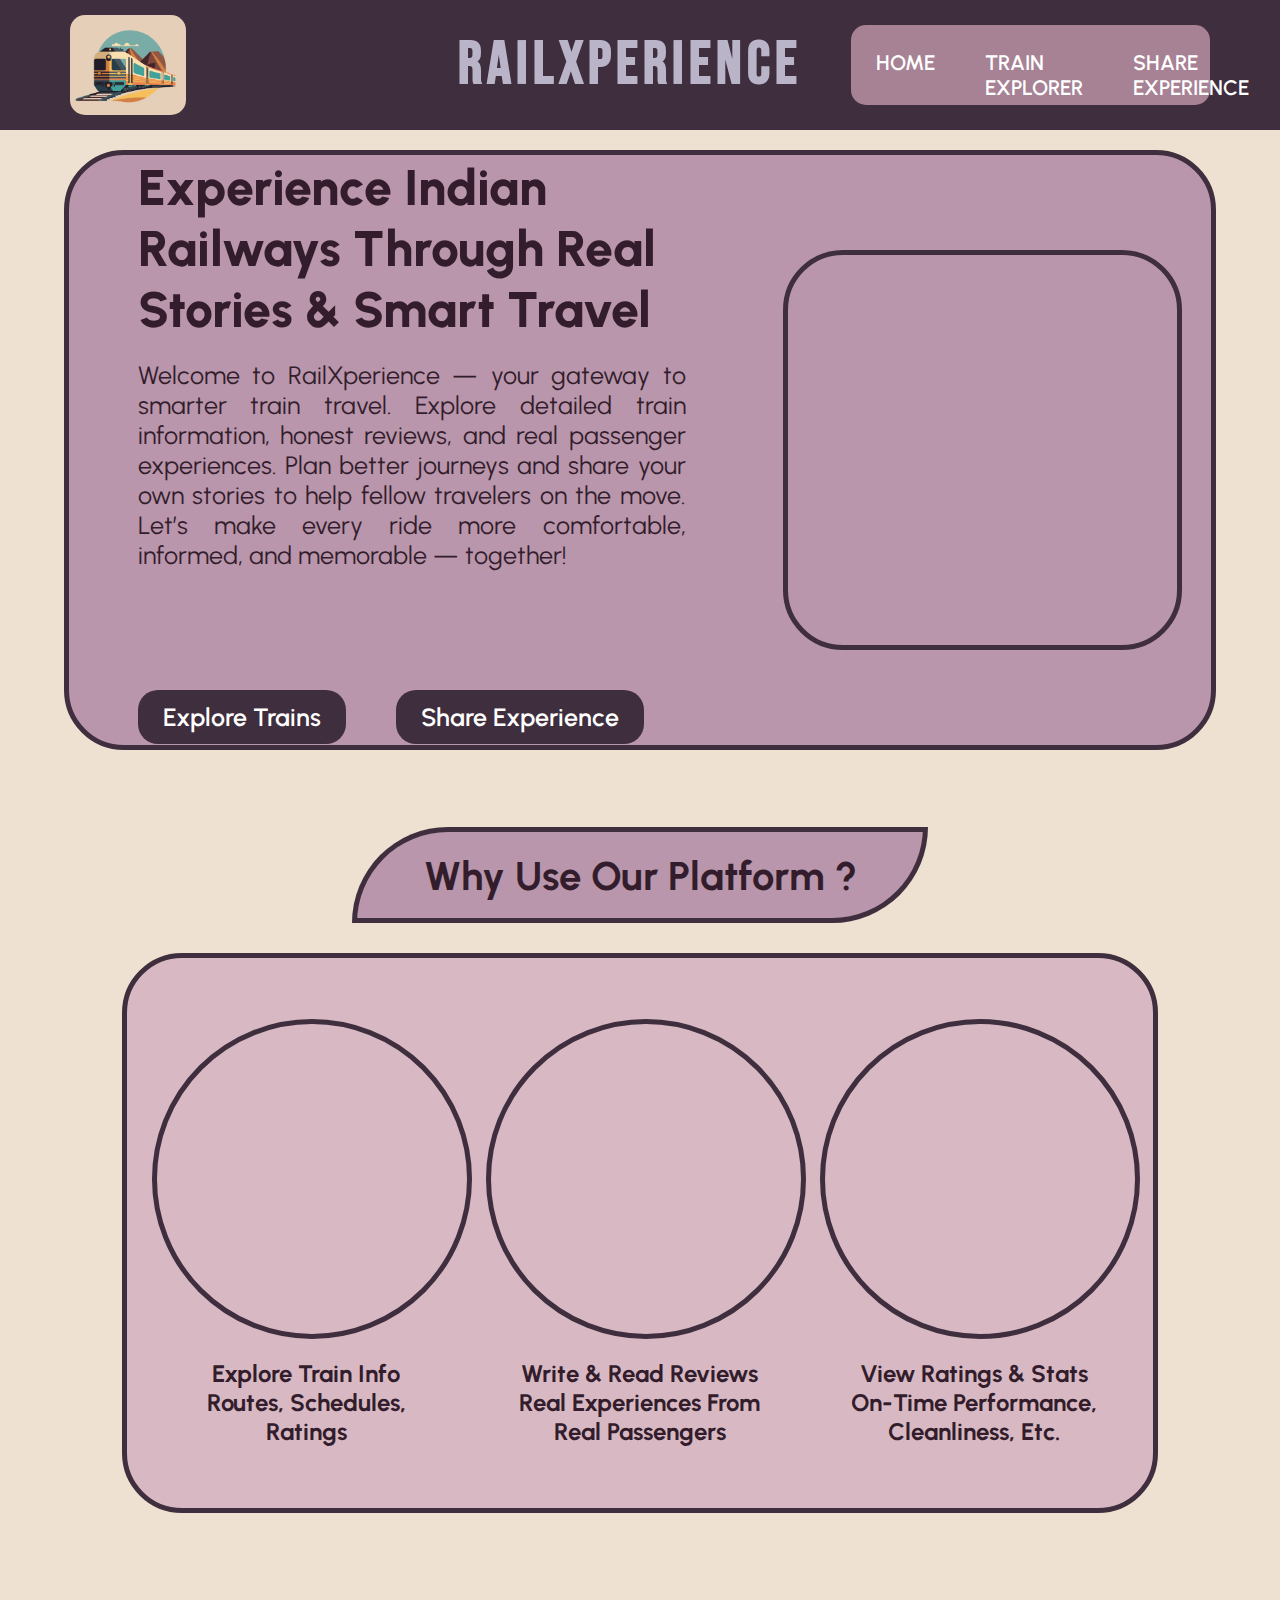
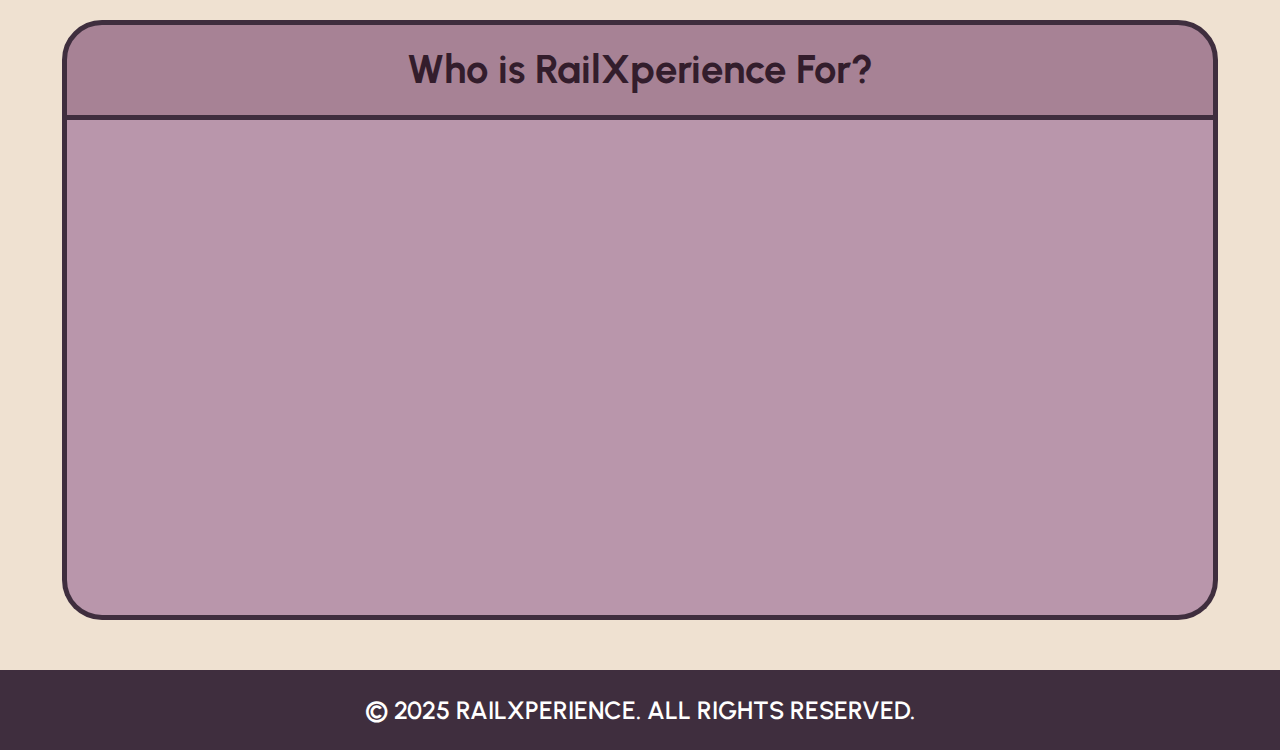
<file: index.html>
<!DOCTYPE html>
<html lang="en">
  <head>
    <meta charset="UTF-8" />
    <meta name="viewport" content="width=device-width, initial-scale=1.0" />
    <title>RailXperience</title>
  </head>
  <style>
    
@import url('https://fonts.googleapis.com/css2?family=Bebas+Neue&family=Inter:ital,opsz,wght@0,14..32,100..900;1,14..32,100..900&family=Oswald:wght@200..700&family=Urbanist:ital,wght@0,100..900;1,100..900&display=swap');
html{
    background-color: #EFE1D1;
    font-size: 62.5%;
}

*{
    margin: 0;
    padding: 0;
    box-sizing: border-box;
}

.nav{
    width: 100%;
    height: 13rem;
    background-color: #3F2E3E;
    display: flex;
    justify-content: space-around;
    align-items: center;
}

.nav-logo{
    width: 50%;
    height: 12rem;
    background-color:#3F2E3E;
    display: flex;
    justify-content: space-between;
    align-items: center;
}

.logo{
    width: 18%;
    height: 10rem;
    border-radius: 1.5rem;
    background-image: url('logo.png');
    background-repeat: no-repeat;
    background-size: cover;
    background-position: center;
    
}
.title{
    width: 25%;
    height: 6rem;
    display: flex;
    justify-content: center;
    align-items: center;
}

.title p{
    font-size: 6rem;
    font-weight: 700;
    color: #B9B4C7;
    font-family: "Bebas Neue", sans-serif;
    letter-spacing: 0.5rem;
}

.nav-bar{
    width: 28%;
    height: 8rem;
    background-color: #A78295;
    border-radius: 1.5rem;

}

.nav-bar ul{
    display: flex;
}

.nav-bar ul li{
    list-style: none;
    margin: 2.5rem;
}

.nav-bar ul li a {
    position: relative;
    font-size: 2.1rem;
    text-decoration: none;
    text-transform: uppercase;
    font-family: "Urbanist", sans-serif;
    font-weight: 600;
    color: white;
    cursor: pointer;
}


.nav-bar ul li a::after {
    content: "";
    position: absolute;
    left: 0;
    bottom: -0.5rem;
    width: 0%;
    height: 2px;
    background-color: #331D2C;
    transition: width 0.3s linear;
}


.nav-bar ul li a:hover::after{
    width: 100%;
}

.hero{
    width: 90%;
    height: 60rem;
    background-color:#b996ab;
    border-radius: 6rem; 
    margin: 2rem auto;
    display: flex;
    justify-content: space-around;
    align-items: center;
    border: 0.5rem #3F2E3E solid;
}

.hero-content{
    width: 55%;
    height: 50rem;
}
.hero-img{
    width: 35%;
    height: 40rem;
    border: 0.5rem #3F2E3E solid;
    border-radius: 6rem; 
}

.hero-img{
    background-image: url('https://www.constructionweekonline.in/cloud/2021/11/25/GmunDlje-Indian-Railways-6.jpg');
    background-repeat: no-repeat;
    background-size: cover;
    background-position: center;
}
.hero-content {
    padding: 4rem;
    display: flex;
    flex-direction: column;
    justify-content: center;
    color: #331D2C;
    font-family: "Urbanist", sans-serif;
}


.hero-content h1 {
    font-size: 5rem;
    font-weight: 800;
    margin-bottom: 2rem;
}

.hero-content p {
    font-size: 2.5rem;
    line-height: 3rem;
    margin-bottom: 4rem;
    text-align: justify;
}

.cta-buttons {
    display: flex;
    gap: 5rem;
    padding-top: 8rem;
}

.cta-buttons a {
    text-decoration: none;
    background-color: #3F2E3E;
    color: white;
    padding: 1.2rem 2.5rem;
    border-radius: 2rem;
    font-weight: 600;
    font-size: 2.5rem;
    transition: all 0.3s ease;
}

.cta-buttons a:hover {
    background-color: #5c3c56;
    transform: scale(1.10);
}

.purpose{
    width: 90%;
    height: 80rem;
    background-color: #EFE1D1;
    margin: 0 auto;
    display: flex;
    flex-direction: column;
    justify-content: center;
    align-items: center;
    gap:3rem
}

.purpose-head{
    width: 50%;
    height: 12%;
    background-color:#b996ab;
    border: 0.5rem #3F2E3E solid;
    border-top-left-radius: 10rem;
    border-bottom-right-radius: 10rem;
}
.purpose-head p{
    font-size: 4rem;
    font-weight: 700;
    color: #331D2C;
    font-family: "urbanist", sans-serif;
    text-align: center;
    padding-top:2rem ;
    
}
.purpose-body{
    width: 90%;
    height: 70%;
    background-color: #D8B9C3;
    border: 0.5rem #3F2E3E solid;
    border-radius: 6rem;
    display: flex;
    justify-content: space-evenly;
    align-items: center;
}

.purpose1,.purpose2,.purpose3{
    width: 30%;
    height: 85%;
    gap: 2.5rem;
}

.img1,.img2,.img3{
    width: 32rem;
    height: 32rem;
    border-radius: 50%;
    margin: 2rem auto;
    border: 0.5rem #3F2E3E solid;
}

.img1{
background-image: url('https://as1.ftcdn.net/v2/jpg/06/46/37/04/1000_F_646370472_by6Z8xzT35r6yqEWTvoQgnNG2x4d2mdz.jpg');
    background-repeat: no-repeat;
    background-size: cover;
    background-position: center;
}

.img2{
background-image: url('https://thumbs.dreamstime.com/b/user-reviews-online-customer-feedback-review-experience-rating-concept-user-client-service-message-user-reviews-online-customer-147323928.jpg');
    background-repeat: no-repeat;
    background-size: cover;
    background-position: center;
}

.img3{
    background-image: url('https://trustmary.com/wp-content/uploads/2022/05/review-stats-1-791x1024.png');
    background-repeat: no-repeat;
    background-size: cover;
    background-position: center;
}


.imfo1,.imfo2,.imfo3{
    width: 90%;
    height: 10rem;
    background-color: #D8B9C3;
    margin: 2rem auto;
}

.imfo1 p,.imfo2 p,.imfo3 p{
    font-size: 2.4rem;
    font-weight: 700;
    text-align: center;
    text-transform: capitalize;
    color: #331D2C;
    font-family: "Urbanist", sans-serif;
}

.train-layout{
    width: 95%;
    height: 70rem;
    background-color: #EFE1D1;
    margin: 0 auto;
    display: flex;
    flex-direction: column;
    align-items: center;
    justify-content: center;
}

.train-head{
    width: 95%;
    height: 10rem;
    background-color: #A78295;
    border: 0.5rem #3F2E3E solid;
    border-top-left-radius: 4rem;
    border-top-right-radius: 4rem;
}


.boggie{
    width: 95%;
    height: 50rem;
    background-color: #b996ab;
    display: flex;
    justify-content: space-evenly;
    align-items: center;
    border-left: 0.5rem #3F2E3E solid;
    border-right: 0.5rem #3F2E3E solid;
    border-bottom: 0.5rem #3F2E3E solid;
    border-bottom-left-radius: 4rem;
    border-bottom-right-radius: 4rem;
}




.target1,.target2,.target3{
    width: 25%;
    height: 80%;
    background-color: #b996ab;
    display: flex;
    flex-direction: column;
    justify-content: center;
    align-items: center;

}

.train-head p{
    font-size: 4rem;
    font-weight: 700;
    color: #331D2C;
    font-family: "urbanist", sans-serif;
    text-align: center;
    padding-top:2rem ;
}

.target-img1,.target-img2,.target-img3{
    width: 95%;
    height: 60%;
    border-radius: 5rem;
    border:0.5rem #331D2C solid;
}

.target-img1{
    background-image: url('https://www.travelandleisure.com/thmb/PdC77BTplEvKvAscQXZXc3q8BWE=/1500x0/filters:no_upscale():max_bytes(150000):strip_icc()/train-passenger-windows-TRAINMISTAKES0820-88b7aa7a172f45f881a2944ad637298f.jpg');
    background-repeat: no-repeat;
    background-size: cover;
    background-position: center;
}

.target-img2{
    background-image: url('https://t3.ftcdn.net/jpg/06/72/55/64/360_F_672556497_YZW1aibs9MYIRFEZwn5faNvPtaplioBR.jpg');
    background-repeat: no-repeat;
    background-size: cover;
    background-position: center;
}

.target-img3{
    background-image: url('https://img-s-msn-com.akamaized.net/tenant/amp/entityid/AA1FTH2a.img?w=768&h=432&m=6');
    background-repeat: no-repeat;
    background-size: cover;
    background-position: center;
}

.target-imfo1,.target-imfo2,.target-imfo3{
    width: 95%;
    height: 40%;
    background-color: #b996ab;
}

.target-imfo1 p,.target-imfo2 p,.target-imfo3 p{
    font-size: 2rem;
    font-weight: 700;
    text-align: justify;
    text-transform: capitalize;
    color: #331D2C;
    font-family: "Urbanist", sans-serif;
}

.target-imfo1 h2,.target-imfo2 h2,.target-imfo3 h2{
    color: #331D2C;
    font-family: "Urbanist", sans-serif;
    font-size: 4.5rem;
    font-weight: 800;
    padding: 1rem;
    text-align: center;
}


@keyframes fadeInUp {
  0% {
    opacity: 0;
    transform: translateY(30px);
  }
  100% {
    opacity: 1;
    transform: translateY(0);
  }
}

.target1,
.target2,
.target3 {
  animation: fadeInUp 1s ease forwards;
  opacity: 0;
  transition: transform 0.3s ease;
}

.target1 {
  animation-delay: 0.2s;
}
.target2 {
  animation-delay: 0.4s;
}
.target3 {
  animation-delay: 0.6s;
}


.footer-content{
    width: 100%;
    height: 8rem;
    background-color: #3F2E3E;
    display: flex;
    flex-direction: column;
    justify-content: center;
    align-items: center;
}

.footer-content p{
    font-size: 2.5rem;
    text-transform: uppercase;
    font-family: "Urbanist", sans-serif;
    font-weight: 600;
    color: white;
}




  </style>
  <body>
    <header>
      <div class="nav">
        <div class="nav-logo">
          <div class="logo"></div>
          <div class="title"><p>RailXperience</p></div>
        </div>
        <div class="nav-bar">
          <ul>
            <li><a href="index.html">home</a></li>
            <li><a href="train-explorer.html" target="_blank">train explorer</a></li>
            <li><a href="ShareExp.html" target="_blank">share experience</a></li>
          </ul>
        </div>
      </div>
    </header>
    <main>
      <section class="hero-sec">
        <div class="hero">
          <div class="hero-content">
            <h1>
              Experience Indian Railways Through Real Stories & Smart Travel
            </h1>
            <p>
              Welcome to RailXperience — your gateway to smarter train travel.
              Explore detailed train information, honest reviews, and real
              passenger experiences. Plan better journeys and share your own
              stories to help fellow travelers on the move. Let’s make every
              ride more comfortable, informed, and memorable — together!
            </p>
            <div class="cta-buttons">
              <a href="train-explorer.html" target="_blank">Explore Trains</a>
              <a href="ShareExp.html" target="_blank">Share Experience</a>
            </div>
          </div>
          <div class="hero-img"></div>
        </div>
      </section>

      <section class="purpose-sec">
        <div class="purpose">
          <div class="purpose-head">
            <p>Why Use Our Platform ?</p>
          </div>
          <div class="purpose-body">
            <div class="purpose1">
              <div class="img1"></div>
              <div class="imfo1">
                <p>Explore Train Info</p>
                <p>Routes, schedules, ratings</p>
              </div>
              <div></div>
            </div>
            <div class="purpose2">
              <div class="img2"></div>
              <div class="imfo2">
                <p>Write & Read Reviews</p>
                <p>Real experiences from real passengers</p>
              </div>
            </div>
            <div class="purpose3">
              <div class="img3"></div>
              <div class="imfo3">
                <p>View Ratings & Stats</p>
                <p>On-time performance, cleanliness, etc.</p>
              </div>
            </div>
          </div>
        </div>
      </section>

      <section class="train-layout">
        <div class="train-head">
          <p>Who is RailXperience For?</p>
        </div>
        <div class="boggie">
          <div class="target1">
            <div class="target-img1"></div>
            <div class="target-imfo1">
              <h2>Distance Riders</h2>
              <p>
                Make smarter travel decisions with train ratings, routes, and
                on-time data
              </p>
            </div>
          </div>
          <div class="target2">
            <div class="target-img2"></div>
            <div class="target-imfo2">
              <h2>Families & Seniors</h2>
              <p>
                Find clean, safe, and comfortable journeys based on real
                passenger reviews
              </p>
            </div>
          </div>
          <div class="target3">
            <div class="target-img3"></div>
            <div class="target-imfo3">
              <h2>Rail Enthusiasts</h2>
              <p>
                Explore trains, discover scenic routes, and connect with fellow
                railfans.
              </p>
            </div>
          </div>
        </div>
       
      </section>
    </main>
    <footer class="footer-sec">
      <div class="footer-content">
      <p>© 2025 RailXperience. All rights reserved.</p>
      </div>
      
    </footer>
  </body>
</html>
</file>
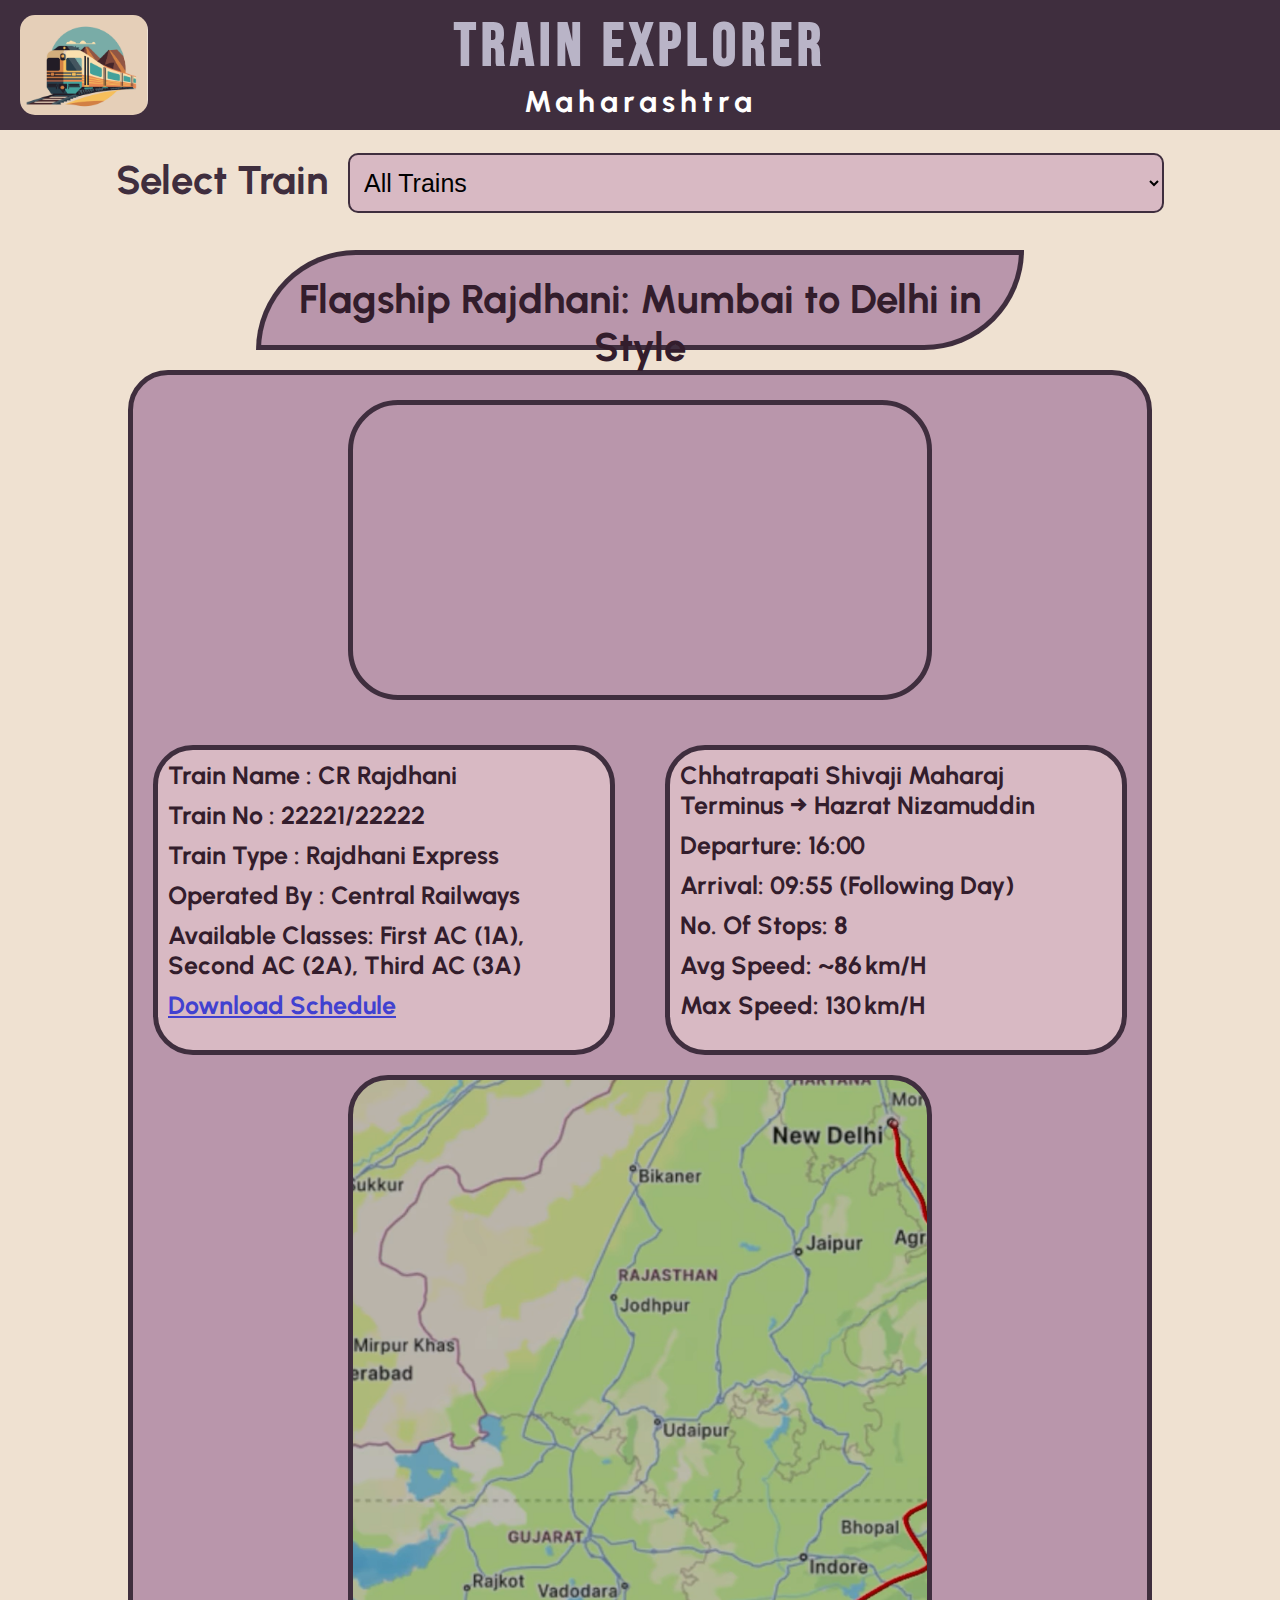
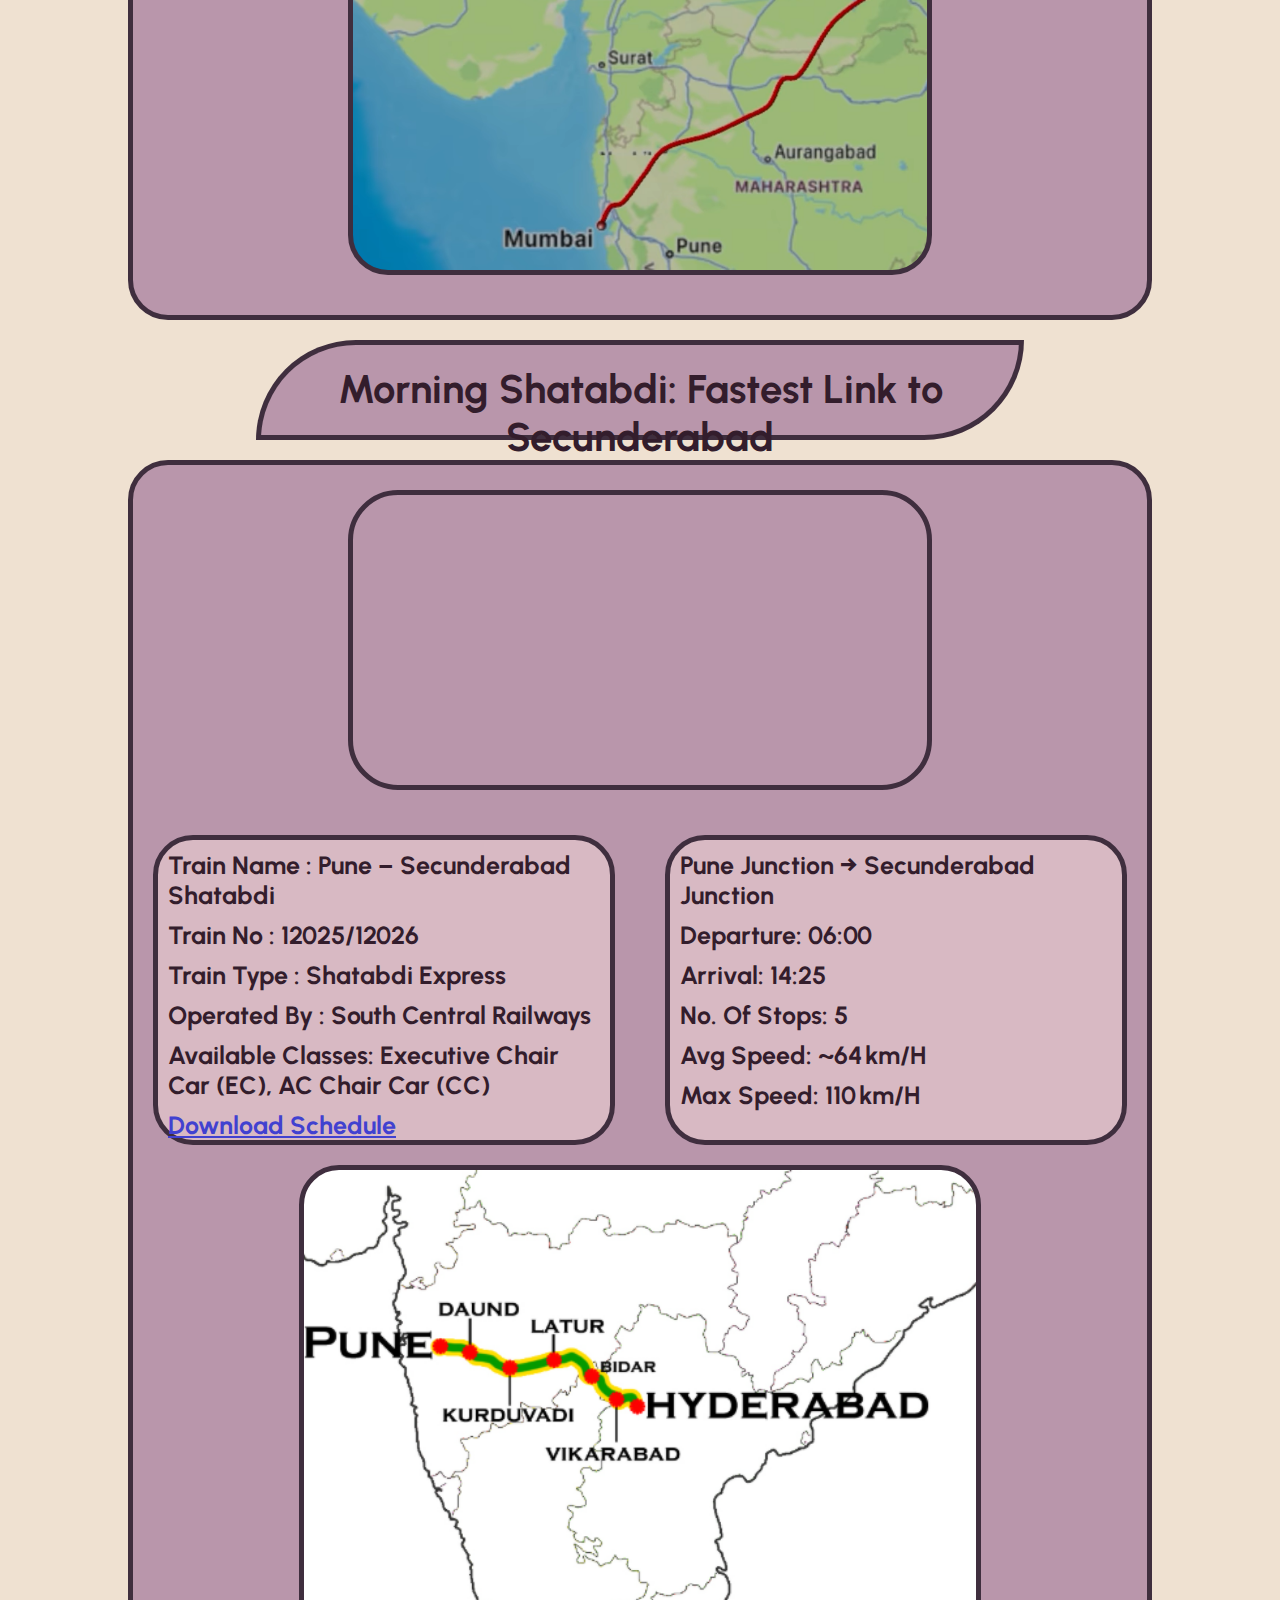
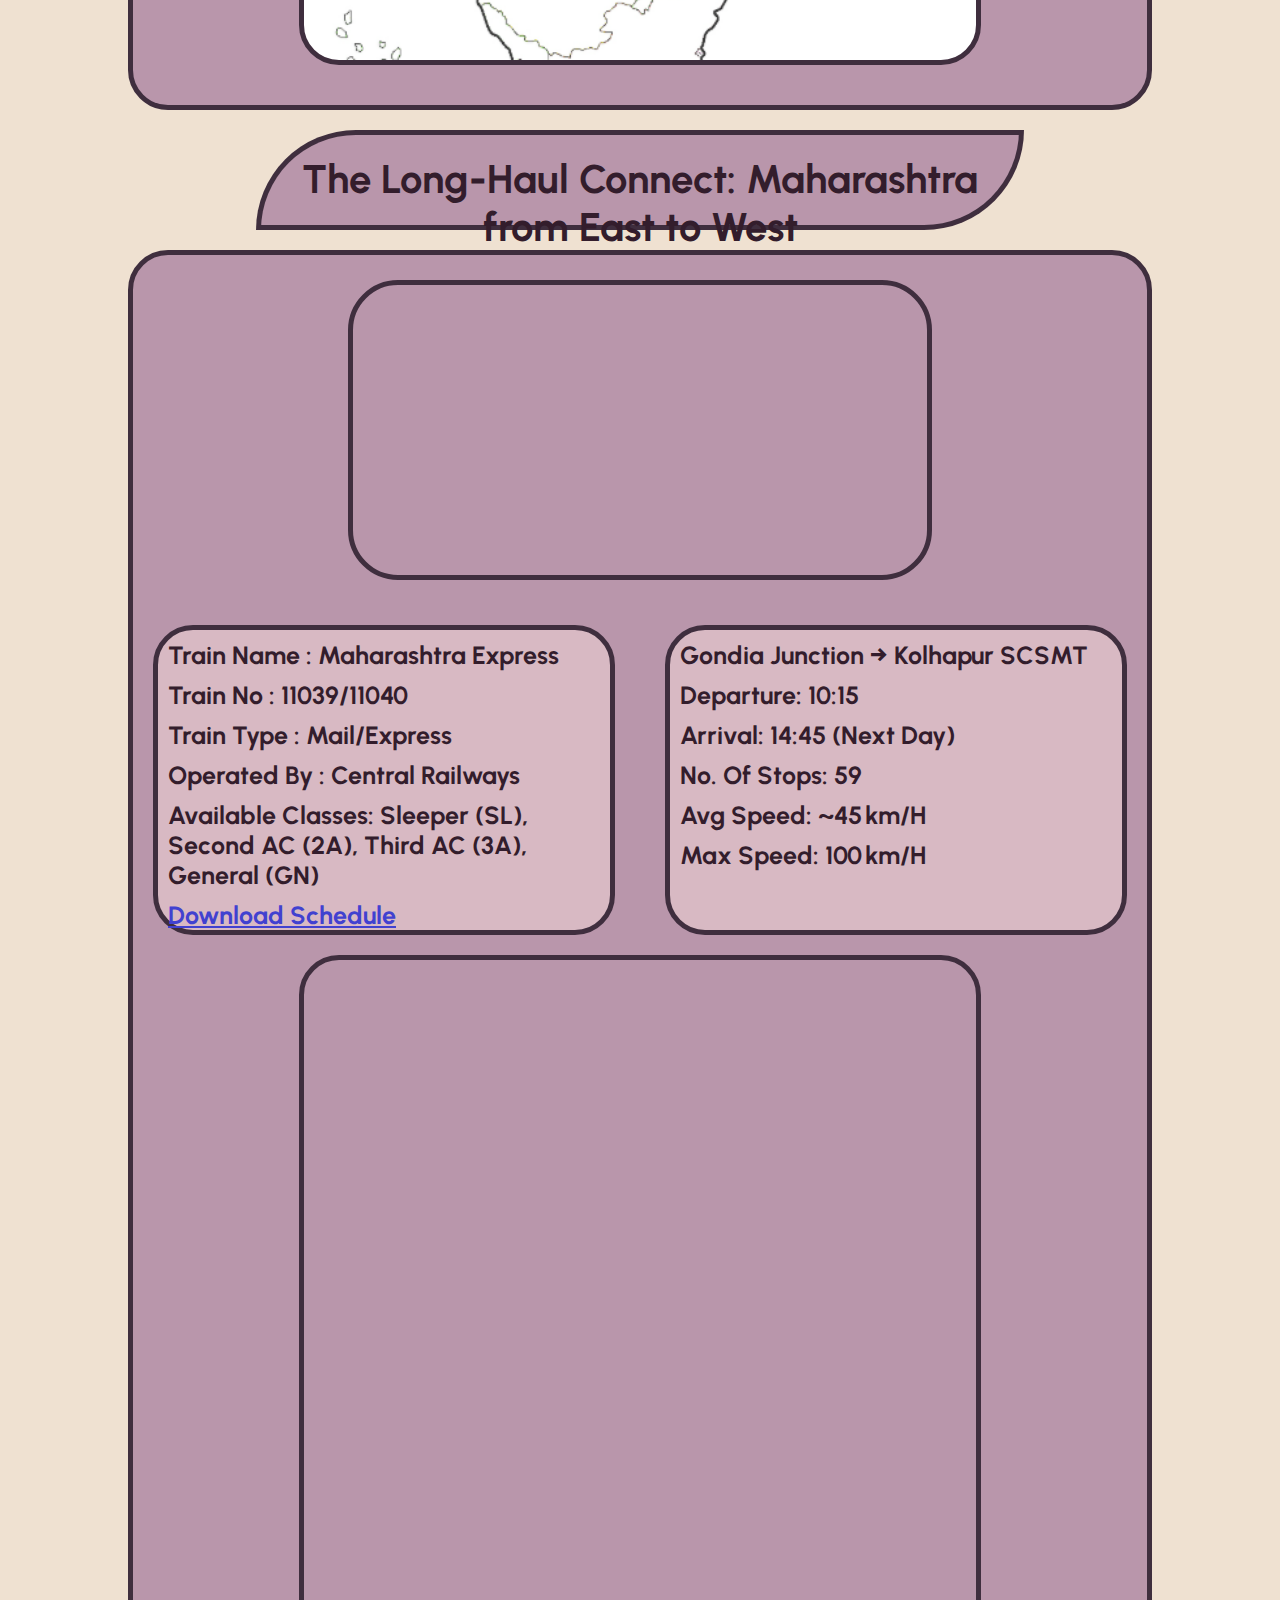
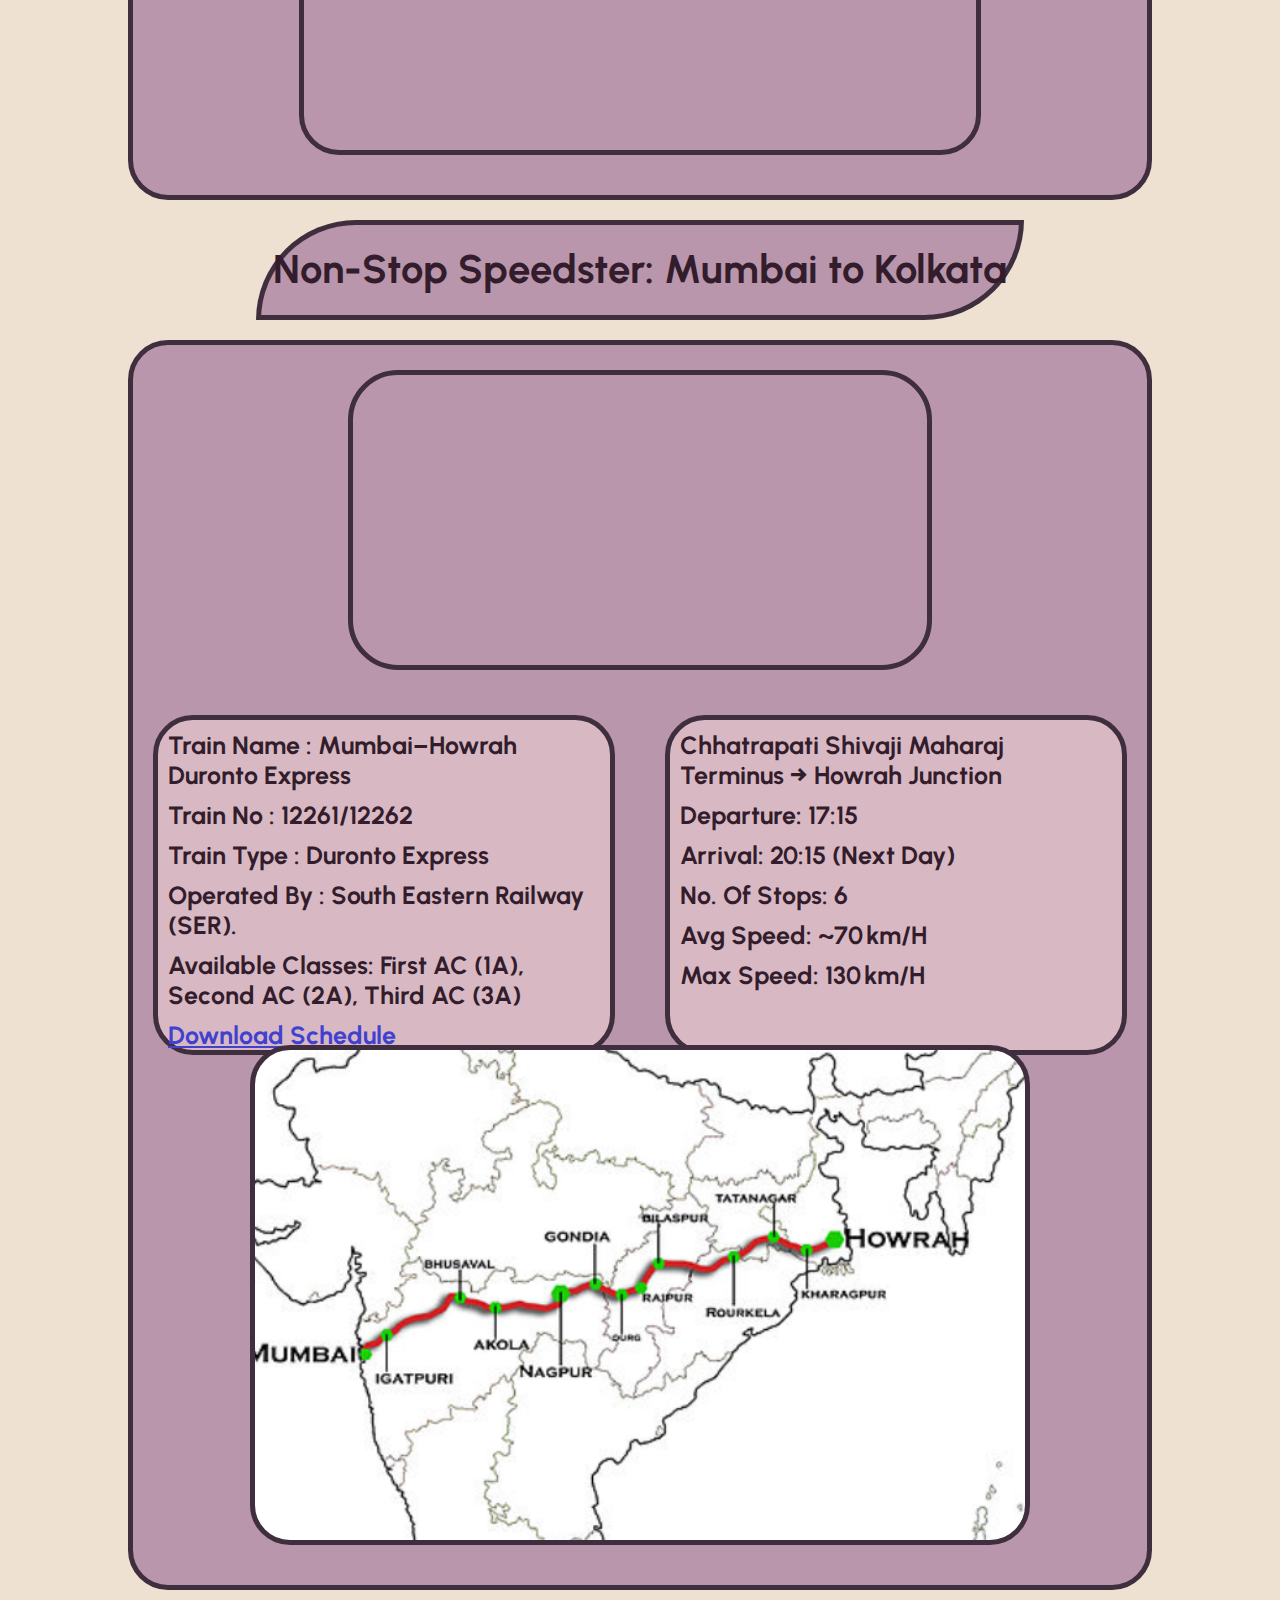
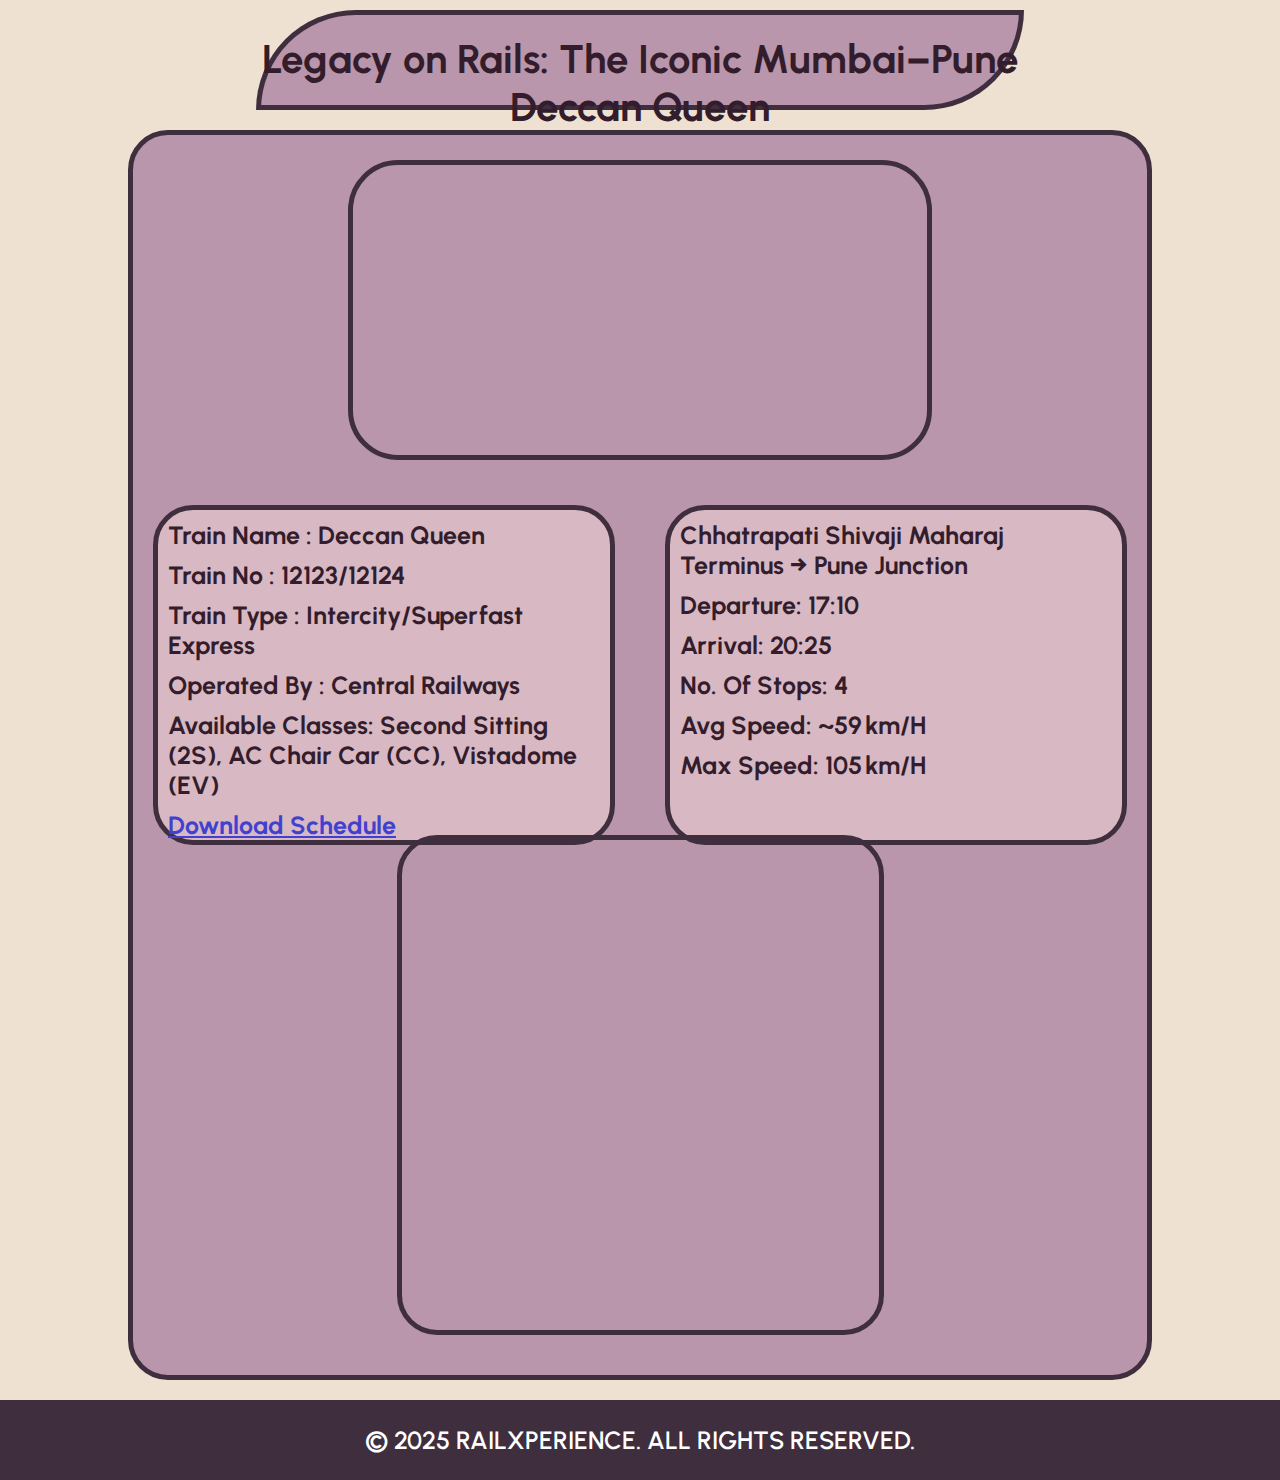
<file: train-explorer.html>
<!DOCTYPE html>
<html lang="en">
  <head>
    <meta charset="UTF-8" />
    <meta name="viewport" content="width=device-width, initial-scale=1.0" />
    <title>Train Explorer</title>
  </head>
  <style>
    @import url('https://fonts.googleapis.com/css2?family=Bebas+Neue&family=Inter:ital,opsz,wght@0,14..32,100..900;1,14..32,100..900&family=Oswald:wght@200..700&family=Urbanist:ital,wght@0,100..900;1,100..900&display=swap');
html{
    background-color: #EFE1D1;
    font-size: 62.5%;
    scroll-behavior: smooth;
}
*{
    margin: 0;
    padding: 0;
    box-sizing: border-box;
}


.nav-logo{
    width: 100%;
    height: 13rem;
    background-color:#3F2E3E;
    display: flex;
    justify-content: space-between;
    align-items: center;
}

.logo1,.logo2{
    width: 10%;
    height: 10rem;
    border-radius: 1.5rem;
    background-repeat: no-repeat;
    background-size: cover;
    background-position: center;
    margin: 2rem;
    
}

.logo1{
    background-image: url('logo.png');
}
.logo2{
    background-image: url('https://img.freepik.com/premium-vector/maharashtra-day-vector-illustration-maharashtra-day_709546-557.jpg');
}
.title{
    width: 30%;
    height: 10rem;
    display: flex;
    flex-direction: column;
    justify-content: center;
    align-items: center;
}

.title h2{
    font-size: 6rem;
    font-weight: 700;
    color: #B9B4C7;
    font-family: "Bebas Neue", sans-serif;
    letter-spacing: 0.5rem;
}
.title p{
    font-size: 3rem;
    font-weight: 700;
    color: white;
    font-family: "urbanist", sans-serif;
    letter-spacing: 0.5rem;
}

.selection{
    width: 85%;
    height:10rem;
    margin: 0 auto;
    display: flex;
    justify-content: center;
    align-items: center;
    font-family: "Urbanist", sans-serif;
    font-size: 4rem;
    color: #3F2E3E;
    font-weight: 700;
    gap: 2rem;
}
select{
    height: 6rem;
    width: 75%;
    padding: 1rem;
    font-size: 2.5rem;
    border: 0.25rem solid #3F2E3E;
    border-radius: 1rem;
    background-color: #D8B9C3;
    margin-top: 0.5rem;
}

.train1{
    width: 80%;
    height: 155rem;
    background-color: #b996ab;
    display: grid;
    grid-template-rows: 35rem 35rem 80rem;
    margin: 2rem auto;
    border-radius: 4rem;
    border: 0.5rem #3F2E3E solid;
}

.train1-head{
    width: 60%;
    height: 10rem;
    background-color:#b996ab;
    border: 0.5rem #3F2E3E solid;
    border-top-left-radius: 10rem;
    border-bottom-right-radius: 10rem;
    margin: 2rem auto;
}
.train1-head p{
    font-size: 4rem;
    font-weight: 700;
    color: #331D2C;
    font-family: "urbanist", sans-serif;
    text-align: center;
    padding-top:2rem ;
    
}
.train1-img,.train1-imfo,.train1-route{
    background-color: #b996ab;
    margin: 2rem;
    
}

.train1-imfo
{
    display: grid;
    grid-template-columns: repeat(2,1fr);
    gap: 5rem;
}

.train1-imfo1,.train1-imfo2{

    background-color:#D8B9C3;
    border-radius: 4rem;
    border: 0.5rem #3F2E3E solid;
    
}

.train1-img{
    display: flex;
    justify-content: center;
    align-items: center;
}

.img1{
    width: 60%;
    height: 30rem;
    background-image: url('https://st.indiarailinfo.com/kjfdsuiemjvcya24/0/4/0/0/5613400/0/202301191428240346644283.jpg');
    background-size: cover;
    background-repeat: no-repeat;
    background-position: center;
    border-radius: 5rem;
    border: 0.5rem #3F2E3E solid;
}

.train1-route{
    display: flex;
    justify-content: center;
    align-items: center;
}

.route1{
    width: 60%;
    height: 80rem;
    background-image: url('CrRoute.png');
    background-size: cover;
    background-repeat: no-repeat;

    border-radius: 4rem;
    border: 0.5rem #3F2E3E solid;
}


.train1-imfo1 p,.train1-imfo2 p,.train1-imfo1 a{
    font-size: 2.5rem;
    font-weight: 700;
    text-align: justify;
    text-transform: capitalize;
    color: #331D2C;
    font-family: "Urbanist", sans-serif;
    text-align: left;
    margin:1rem;

}
.train1-imfo1 a{
    color: rgb(65, 65, 208);
}


.train2-head{
    width: 60%;
    height: 10rem;
    background-color:#b996ab;
    border: 0.5rem #3F2E3E solid;
    border-top-left-radius: 10rem;
    border-bottom-right-radius: 10rem;
    margin: 2rem auto;
}
.train2-head p{
    font-size: 4rem;
    font-weight: 700;
    color: #331D2C;
    font-family: "urbanist", sans-serif;
    text-align: center;
    padding-top:2rem ;
    
}

.train2{
    width: 80%;
    height: 125rem;
    background-color: #b996ab;
    display: grid;
    grid-template-rows: 35rem 35rem 50rem;
    margin: 2rem auto;
    border-radius: 4rem;
    border: 0.5rem #3F2E3E solid;
}

.train2-img,.train2-imfo,.train2-route{
    background-color: #b996ab;
    margin: 2rem;
    
}

.train2-imfo
{
    display: grid;
    grid-template-columns: repeat(2,1fr);
    gap: 5rem;
}

.train2-imfo1,.train2-imfo2{

    background-color:#D8B9C3;
    border-radius: 4rem;
    border: 0.5rem #3F2E3E solid;
    
}

.train2-img{
    display: flex;
    justify-content: center;
    align-items: center;
}

.img2{
    width: 60%;
    height: 30rem;
    background-image: url('https://st.indiarailinfo.com/kjfdsuiemjvcya24/0/4/6/2/5444462/0/202208101517015748808.jpg');
    background-size: cover;
    background-repeat: no-repeat;
    background-position: top;
    border-radius: 5rem;
    border: 0.5rem #3F2E3E solid;
}

.train2-route{
    display: flex;
    justify-content: center;
    align-items: center;
}

.route2{
    width: 70%;
    height: 50rem;
    background-image: url('ShatabdiRoute.png');
    background-size: cover;
    background-repeat: no-repeat;
    background-position: center;
    border-radius: 4rem;
    border: 0.5rem #3F2E3E solid;
}


.train2-imfo1 p,.train2-imfo2 p,.train2-imfo1 a{
    font-size: 2.5rem;
    font-weight: 700;
    text-align: justify;
    text-transform: capitalize;
    color: #331D2C;
    font-family: "Urbanist", sans-serif;
    text-align: left;
    margin:1rem;

}
.train2-imfo1 a{
    color: rgb(65, 65, 208);
}

.train3-head{
    width: 60%;
    height: 10rem;
    background-color:#b996ab;
    border: 0.5rem #3F2E3E solid;
    border-top-left-radius: 10rem;
    border-bottom-right-radius: 10rem;
    margin: 2rem auto;
}
.train3-head p{
    font-size: 4rem;
    font-weight: 700;
    color: #331D2C;
    font-family: "urbanist", sans-serif;
    text-align: center;
    padding-top:2rem ;
    
}
.train3{
    width: 80%;
    height: 155rem;
    background-color: #b996ab;
    display: grid;
    grid-template-rows: 35rem 35rem 80rem;
    margin: 2rem auto;
    border-radius: 4rem;
    border: 0.5rem #3F2E3E solid;
}

.train3-img,.train3-imfo,.train3-route{
    background-color: #b996ab;
    margin: 2rem;
    
}

.train3-imfo
{
    display: grid;
    grid-template-columns: repeat(2,1fr);
    gap: 5rem;
}

.train3-imfo1,.train3-imfo2{

    background-color:#D8B9C3;
    border-radius: 4rem;
    border: 0.5rem #3F2E3E solid;
    
}

.train3-img{
    display: flex;
    justify-content: center;
    align-items: center;
}

.img3{
    width: 60%;
    height: 30rem;
    background-image: url('https://st.indiarailinfo.com/kjfdsuiemjvcya23/0/4/4/3/6659443/0/img8852209863.jpg');
    background-size: cover;
    background-repeat: no-repeat;
    background-position: center;
    border-radius: 5rem;
    border: 0.5rem #3F2E3E solid;
}

.train3-route{
    display: flex;
    justify-content: center;
    align-items: center;
}

.route3{
    width: 70%;
    height: 80rem;
    background-image: url('https://upload.wikimedia.org/wikipedia/commons/f/fc/Maharashtra_Express_%28Gondia_-_Kolhapur%29_route_map.png');
    background-size: cover;
    background-repeat: no-repeat;

    border-radius: 4rem;
    border: 0.5rem #3F2E3E solid;
}


.train3-imfo1 p,.train3-imfo2 p,.train3-imfo1 a{
    font-size: 2.5rem;
    font-weight: 700;
    text-align: justify;
    text-transform: capitalize;
    color: #331D2C;
    font-family: "Urbanist", sans-serif;
    text-align: left;
    margin:1rem;

}
.train3-imfo1 a{
    color: rgb(65, 65, 208);
}


.train4-head{
    width: 60%;
    height: 10rem;
    background-color:#b996ab;
    border: 0.5rem #3F2E3E solid;
    border-top-left-radius: 10rem;
    border-bottom-right-radius: 10rem;
    margin: 2rem auto;
}
.train4-head p{
    font-size: 4rem;
    font-weight: 700;
    color: #331D2C;
    font-family: "urbanist", sans-serif;
    text-align: center;
    padding-top:2rem ;
    
}

.train4{
    width: 80%;
    height: 125rem;
    background-color: #b996ab;
    display: grid;
    grid-template-rows: 35rem 35rem 50rem;
    margin: 2rem auto;
    border-radius: 4rem;
    border: 0.5rem #3F2E3E solid;
}

.train4-img,.train4-imfo,.train4-route{
    background-color: #b996ab;
    margin: 2rem;
    
}

.train4-imfo
{
    display: grid;
    grid-template-columns: repeat(2,1fr);
    gap: 5rem;
}

.train4-imfo1,.train4-imfo2{

    background-color:#D8B9C3;
    border-radius: 4rem;
    border: 0.5rem #3F2E3E solid;
    
}

.train4-img{
    display: flex;
    justify-content: center;
    align-items: center;
}

.img4{
    width: 60%;
    height: 30rem;
    background-image: url('https://st2.indiarailinfo.com/kjfdsuiemjvcya4/0/9/4/2/5408942/0/5605c89b36304c5798f86b539c98f6702813363.jpg');
    background-size: cover;
    background-repeat: no-repeat;
    background-position: center;
    border-radius: 5rem;
    border: 0.5rem #3F2E3E solid;
}

.train4-route{
    display: flex;
    justify-content: center;
    align-items: center;
}

.route4{
    width: 80%;
    height: 50rem;
    background-image: url('HWHDuronto.png');
    background-size: cover;
    background-repeat: no-repeat;
   background-position: center;
    border-radius: 4rem;
    border: 0.5rem #3F2E3E solid;
}


.train4-imfo1 p,.train4-imfo2 p,.train4-imfo1 a{
    font-size: 2.5rem;
    font-weight: 700;
    text-align: justify;
    text-transform: capitalize;
    color: #331D2C;
    font-family: "Urbanist", sans-serif;
    text-align: left;
    margin:1rem;

}
.train4-imfo1 a{
    color: rgb(65, 65, 208);
}

.train5-head{
    width: 60%;
    height: 10rem;
    background-color:#b996ab;
    border: 0.5rem #3F2E3E solid;
    border-top-left-radius: 10rem;
    border-bottom-right-radius: 10rem;
    margin: 2rem auto;
}
.train5-head p{
    font-size: 4rem;
    font-weight: 700;
    color: #331D2C;
    font-family: "urbanist", sans-serif;
    text-align: center;
    padding-top:2rem ;
    
}
.train5{
    width: 80%;
    height: 125rem;
    background-color: #b996ab;
    display: grid;
    grid-template-rows: 35rem 35rem 50rem;
    margin: 2rem auto;
    border-radius: 4rem;
    border: 0.5rem #3F2E3E solid;
}

.train5-img,.train5-imfo,.train5-route{
    background-color: #b996ab;
    margin: 2rem;
    
}

.train5-imfo
{
    display: grid;
    grid-template-columns: repeat(2,1fr);
    gap: 5rem;
}

.train5-imfo1,.train5-imfo2{

    background-color:#D8B9C3;
    border-radius: 4rem;
    border: 0.5rem #3F2E3E solid;
    
}

.train5-img{
    display: flex;
    justify-content: center;
    align-items: center;
}

.img5{
    width: 60%;
    height: 30rem;
    background-image: url('https://st.indiarailinfo.com/kjfdsuiemjvcya22/0/9/5/8/5615958/0/cc5d1af24b24465b93d47c54f37170df5190469.jpg');
    background-size: cover;
    background-repeat: no-repeat;
    background-position:center;
    border-radius: 5rem;
    border: 0.5rem #3F2E3E solid;
}

.train5-route{
    display: flex;
    justify-content: center;
    align-items: center;
}

.route5{
    width: 50%;
    height: 50rem;
    background-image: url('https://upload.wikimedia.org/wikipedia/commons/a/a8/%28Mumbai_-_Pune%29_Express_trains_route_map.png');
    background-size: cover;
    background-repeat: no-repeat;
   background-position: center;
    border-radius: 4rem;
    border: 0.5rem #3F2E3E solid;
}


.train5-imfo1 p,.train5-imfo2 p,.train5-imfo1 a{
    font-size: 2.5rem;
    font-weight: 700;
    text-align: justify;
    text-transform: capitalize;
    color: #331D2C;
    font-family: "Urbanist", sans-serif;
    text-align: left;
    margin:1rem;

}
.train5-imfo1 a{
    color: rgb(65, 65, 208);
}


.footer-content{
    width: 100%;
    height: 8rem;
    background-color: #3F2E3E;
    display: flex;
    flex-direction: column;
    justify-content: center;
    align-items: center;
}

.footer-content p{
    font-size: 2.5rem;
    text-transform: uppercase;
    font-family: "Urbanist", sans-serif;
    font-weight: 600;
    color: white;
}




  </style>
  <body>
    <header>
      <div class="nav-logo">
        <div class="logo1"></div>
        <div class="title">
          <h2>Train Explorer</h2>
          <p>Maharashtra</p>
        </div>
        <div class="logo2"></div>
      </div>
    </header>
    <main>
      <section class="train-sec">
        <div class="selection">
          <label for="filterTrain" class="filter"><p>Select Train</p></label>
          <select id="filterTrain">
            <option value="">All Trains</option>
            <option value="t1">CR Rajdhani</option>
            <option value="t2">Secundarabad Shatabdi</option>
            <option value="t3">Maharashtra Express</option>
            <option value="t4">Mumbai-Howrah Duronto</option>
            <option value="t5">Deccan Queen</option>
          </select>
        </div>
        

        <div class="train1-head" id="t1">
          <p>Flagship Rajdhani: Mumbai to Delhi in Style</p>
        </div>
        <div class="train1">
          <div class="train1-img">
            <div class="img1"></div>
          </div>
          <div class="train1-imfo">
            <div class="train1-imfo1">
              <p>Train Name : CR Rajdhani</p>
              <p>Train No : 22221/22222</p>
              <p>Train Type : Rajdhani Express</p>
              <p>Operated By : Central Railways</p>
              <p>
                Available Classes: First AC (1A), Second AC (2A), Third AC (3A)
              </p>
              <a href="CRschedule.png" download>Download Schedule</a>
            </div>

            <div class="train1-imfo2">
              <p>Chhatrapati Shivaji Maharaj Terminus → Hazrat Nizamuddin</p>
              <p>Departure: 16:00</p>
              <p>Arrival: 09:55 (following day)</p>
              <p>No. of stops: 8</p>
              <p>Avg Speed: ~86 km/h</p>
              <p>Max Speed: 130 km/h</p>
            </div>
          </div>
          <div class="train1-route">
            <div class="route1"></div>
          </div>
        </div>
        <div class="train2-head" id="t2">
          <p>Morning Shatabdi: Fastest Link to Secunderabad</p>
        </div>
        <div class="train2">
          <div class="train2-img">
            <div class="img2"></div>
          </div>
          <div class="train2-imfo">
            <div class="train2-imfo1">
              <p>Train Name : Pune – Secunderabad Shatabdi</p>
              <p>Train No : 12025/12026</p>
              <p>Train Type : Shatabdi Express</p>
              <p>Operated By : South Central Railways</p>
              <p>
                Available Classes: Executive Chair Car (EC), AC Chair Car (CC)
              </p>
              <a href="ShatabdiSchedule.png" download>Download Schedule</a>
            </div>

            <div class="train2-imfo2">
              <p>Pune Junction → Secunderabad Junction</p>
              <p>Departure: 06:00</p>
              <p>Arrival: 14:25</p>
              <p>No. of stops: 5</p>
              <p>Avg Speed: ~64 km/h</p>
              <p>Max Speed: 110 km/h</p>
            </div>
          </div>

          <div class="train2-route">
            <div class="route2"></div>
          </div>
        </div>
        <div class="train3-head" id="t3">
          <p>The Long-Haul Connect: Maharashtra from East to West</p>
        </div>
        <div class="train3">
          <div class="train3-img">
            <div class="img3"></div>
          </div>
          <div class="train3-imfo">
            <div class="train3-imfo1">
              <p>Train Name : Maharashtra Express</p>
              <p>Train No : 11039/11040</p>
              <p>Train Type : Mail/Express</p>
              <p>Operated By : Central Railways</p>
              <p>
                Available Classes: Sleeper (SL), Second AC (2A), Third AC (3A),
                General (GN)
              </p>
              <a href="MHSchedule.pdf" download>Download Schedule</a>
            </div>

            <div class="train3-imfo2">
              <p>Gondia Junction → Kolhapur SCSMT</p>
              <p>Departure: 10:15</p>
              <p>Arrival: 14:45 (next day)</p>
              <p>No. of stops: 59</p>
              <p>Avg Speed: ~45 km/h</p>
              <p>Max Speed: 100 km/h</p>
            </div>
          </div>

          <div class="train3-route">
            <div class="route3"></div>
          </div>
        </div>
        <div class="train4-head" id="t4">
          <p>Non-Stop Speedster: Mumbai to Kolkata</p>
        </div>
        <div class="train4" >
          <div class="train4-img">
            <div class="img4"></div>
          </div>
          <div class="train4-imfo">
            <div class="train4-imfo1">
              <p>Train Name : Mumbai–Howrah Duronto Express</p>
              <p>Train No : 12261/12262</p>
              <p>Train Type : Duronto Express</p>
              <p>Operated By : South Eastern Railway (SER).</p>
              <p>
                Available Classes: First AC (1A), Second AC (2A), Third AC (3A)
              </p>
              <a href="HWHDurontoSchedule.png" download>Download Schedule</a>
            </div>

            <div class="train4-imfo2">
              <p>Chhatrapati Shivaji Maharaj Terminus → Howrah Junction</p>
              <p>Departure: 17:15</p>
              <p>Arrival: 20:15 (next day)</p>
              <p>No. of stops: 6</p>
              <p>Avg Speed: ~70 km/h</p>
              <p>Max Speed: 130 km/h</p>
            </div>
          </div>

          <div class="train4-route">
            <div class="route4"></div>
          </div>
        </div>
        <div class="train5-head" id="t5">
          <p>Legacy on Rails: The Iconic Mumbai–Pune Deccan Queen</p>
        </div>
        <div class="train5">
          <div class="train5-img">
            <div class="img5"></div>
          </div>
          <div class="train5-imfo">
            <div class="train5-imfo1">
              <p>Train Name : Deccan Queen</p>
              <p>Train No : 12123/12124</p>
              <p>Train Type : Intercity/Superfast Express</p>
              <p>Operated By : Central Railways</p>
              <p>
                Available Classes: Second Sitting (2S), AC Chair Car (CC),
                Vistadome (EV)
              </p>
              <a href="QueenSchedule.png" download>Download Schedule</a>
            </div>

            <div class="train5-imfo2">
              <p>Chhatrapati Shivaji Maharaj Terminus → Pune Junction</p>
              <p>Departure: 17:10</p>
              <p>Arrival: 20:25</p>
              <p>No. of stops: 4</p>
              <p>Avg Speed: ~59 km/h</p>
              <p>Max Speed: 105 km/h</p>
            </div>
          </div>

          <div class="train5-route">
            <div class="route5"></div>
          </div>
        </div>
      </section>
    </main>
    <footer class="footer-sec">
      <div class="footer-content">
        <p>© 2025 RailXperience. All rights reserved.</p>
      </div>
    </footer>
    <script>
      document.addEventListener("DOMContentLoaded", function () {
  document.getElementById("filterTrain").addEventListener("change", function () {
    const selectedId = this.value;
    if (selectedId) {
      const targetSection = document.getElementById(selectedId);
      if (targetSection) {
        targetSection.scrollIntoView({ behavior: "smooth" });
      }
    }
  });
});

    </script>
  </body>
</html>
</file>
